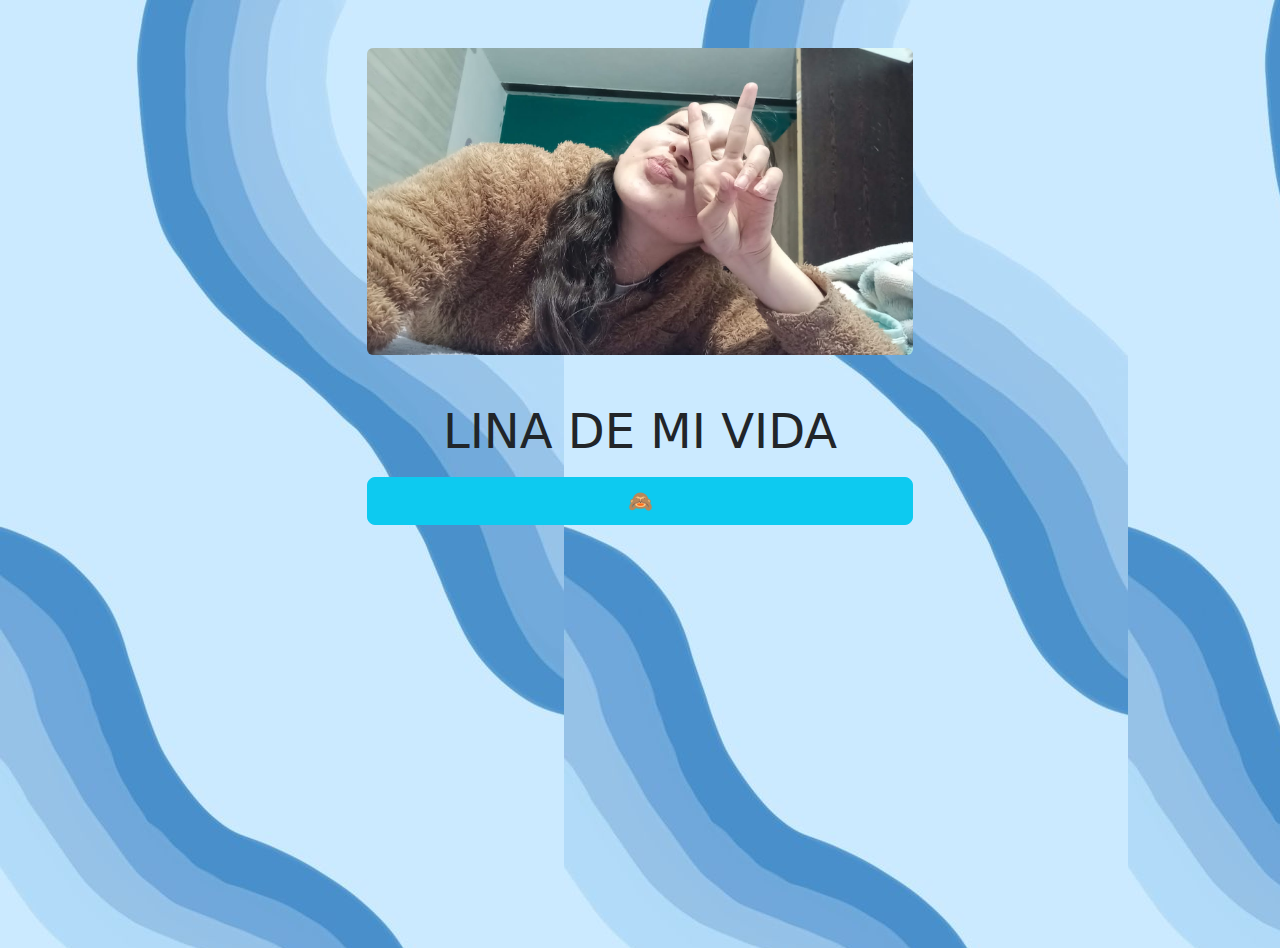
<file: index.html>
<!DOCTYPE html>
<html lang="en">
<head>
    <meta charset="UTF-8">
    <meta name="viewport" content="width=device-width, initial-scale=1.0">
    <title>love</title>
    <link href="style.css" rel="stylesheet">
    <link href="https://cdn.jsdelivr.net/npm/bootstrap@5.3.3/dist/css/bootstrap.min.css" rel="stylesheet" integrity="sha384-QWTKZyjpPEjISv5WaRU9OFeRpok6YctnYmDr5pNlyT2bRjXh0JMhjY6hW+ALEwIH" crossorigin="anonymous">
</head>
<body>
    <section class="container my-5">
        <div class="row justify-content-center align-items-center mt-5">
            <div class="col-md-6 col-lg-6 justify-content-center align-items-center" >
                <div class="ratio ratio-16x9">
                    <img src="Img/atras1.4.jpg" class="rounded mx-auto d-block" alt="...">
                </div>
            </div>
        </div>
        <div class="row justify-content-center align-items-center mt-5">
            <div class="col-md-6 col-lg-6 justify-content-center align-items-center">
                <div class="row justify-content-center align-items-center">
                    <p class="display-5 text-center">LINA DE MI VIDA</p>
                </div>
                <div class="row justify-content-center align-items-center">
                    <a href="atras.html"><button type="button" class="btn btn-info btn-lg w-100">&#128584</button></a>
                </div>
            </div>
        </div>
    </section>
    <script src="https://cdn.jsdelivr.net/npm/bootstrap@5.3.3/dist/js/bootstrap.bundle.min.js" integrity="sha384-YvpcrYf0tY3lHB60NNkmXc5s9fDVZLESaAA55NDzOxhy9GkcIdslK1eN7N6jIeHz" crossorigin="anonymous"></script>
</body>
</html>
</file>
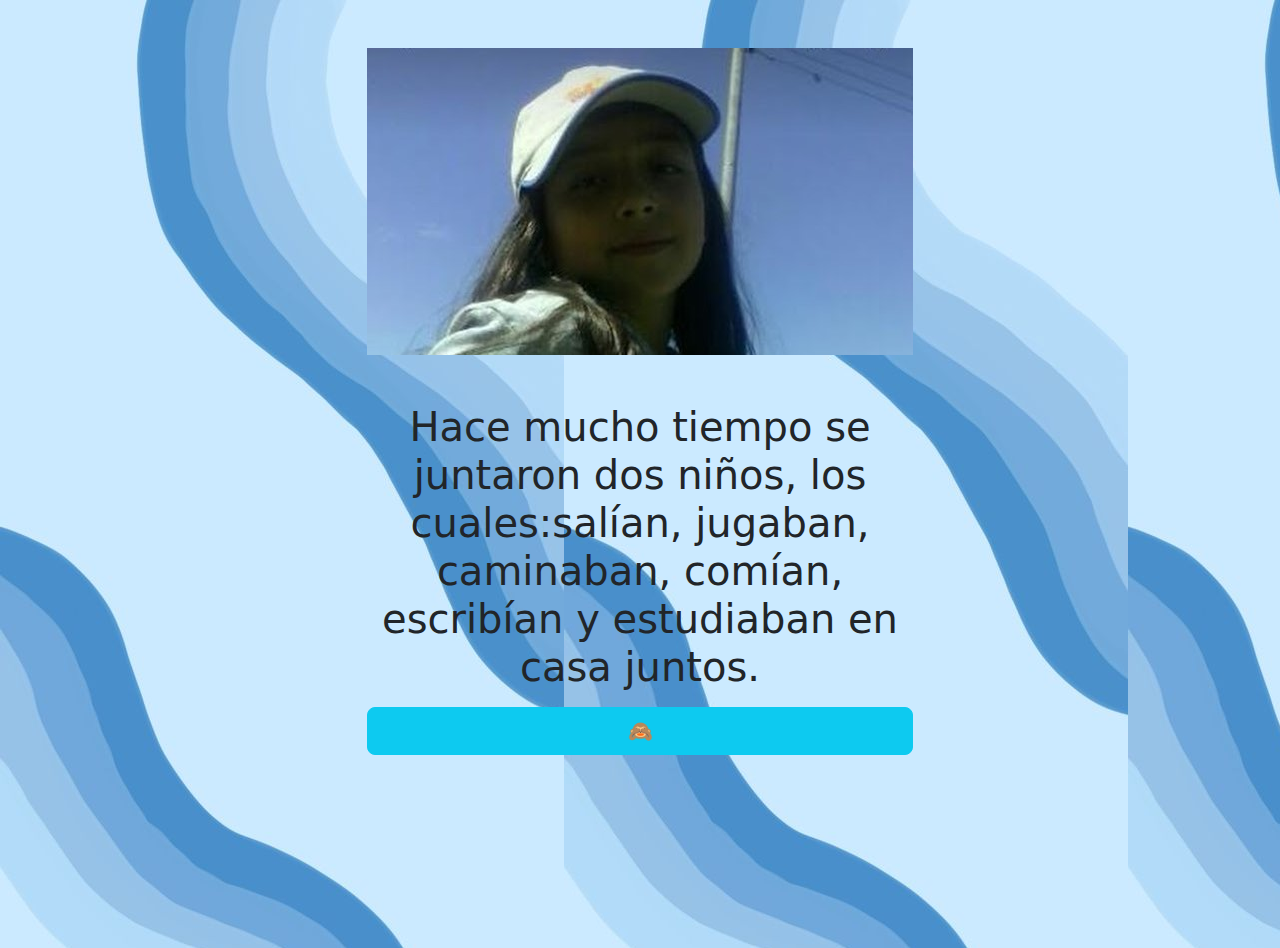
<file: atras.html>
<!DOCTYPE html>
<html lang="en">
<head>
    <meta charset="UTF-8">
    <meta name="viewport" content="width=device-width, initial-scale=1.0">
    <title>love</title>
    <link href="style.css" rel="stylesheet">
    <link href="https://cdn.jsdelivr.net/npm/bootstrap@5.3.3/dist/css/bootstrap.min.css" rel="stylesheet" integrity="sha384-QWTKZyjpPEjISv5WaRU9OFeRpok6YctnYmDr5pNlyT2bRjXh0JMhjY6hW+ALEwIH" crossorigin="anonymous">
</head>

<body>
    <section class="container my-5">
        <div class="row justify-content-center align-items-center mt-5">
            <div class="col-md-6 col-lg-6 justify-content-center align-items-center" >
                <div class="ratio ratio-16x9">
                    <iframe src="Img/carrusel2.jpg" title="video1" allowfullscreen></iframe>
                </div>
            </div>
        </div>
        <div class="row justify-content-center align-items-center mt-5">
            <div class="col-md-6 col-lg-6 justify-content-center align-items-center">
                <div class="row justify-content-center align-items-center">
                    <p class="display-6 text-center">Hace mucho tiempo se juntaron dos niños, los cuales:salían, jugaban, caminaban, comían, escribían y estudiaban en casa juntos.</p>
                </div>
                <div class="row justify-content-center align-items-center">
                    <a href="atras1.html"><button type="button" class="btn btn-info btn-lg w-100">&#128584</button></a>
                </div>
            </div>
        </div>
    </section>
    <script src="https://cdn.jsdelivr.net/npm/bootstrap@5.3.3/dist/js/bootstrap.bundle.min.js" integrity="sha384-YvpcrYf0tY3lHB60NNkmXc5s9fDVZLESaAA55NDzOxhy9GkcIdslK1eN7N6jIeHz" crossorigin="anonymous"></script>
</body>
</html>
</file>
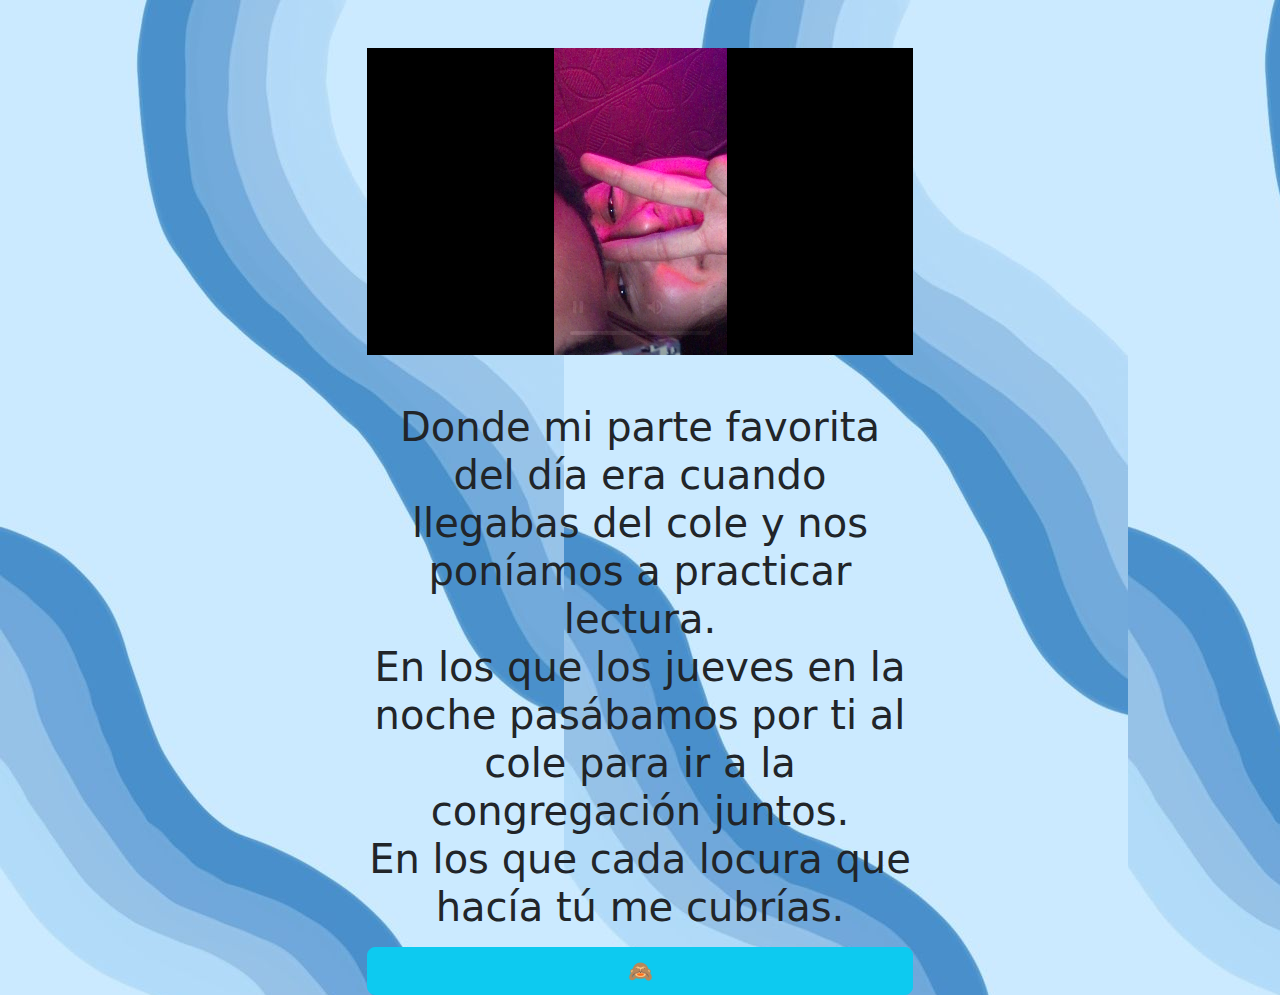
<file: atras1.html>
<!DOCTYPE html>
<html lang="en">
<head>
    <meta charset="UTF-8">
    <meta name="viewport" content="width=device-width, initial-scale=1.0">
    <title>love</title>
    <link href="style.css" rel="stylesheet">
    <link href="https://cdn.jsdelivr.net/npm/bootstrap@5.3.3/dist/css/bootstrap.min.css" rel="stylesheet" integrity="sha384-QWTKZyjpPEjISv5WaRU9OFeRpok6YctnYmDr5pNlyT2bRjXh0JMhjY6hW+ALEwIH" crossorigin="anonymous">
</head>

<body>
    <section class="container my-5">
        <div class="row justify-content-center align-items-center mt-5">
            <div class="col-md-6 col-lg-6 justify-content-center align-items-center" >
                <div class="ratio ratio-16x9">
                    <iframe src="Img/Atras1.mp4" title="video1" allowfullscreen></iframe>
                </div>
            </div>
        </div>
        <div class="row justify-content-center align-items-center mt-5">
            <div class="col-md-6 col-lg-6 justify-content-center align-items-center">
                <div class="row justify-content-center align-items-center">
                    <p class="display-6 text-center">Donde mi parte favorita del día era cuando llegabas del cole y nos poníamos a practicar lectura. <br>En los que los jueves en la noche pasábamos por ti al cole para ir a la congregación juntos. <br> En los que cada locura que hacía tú me cubrías. </p>
                </div>
                <div class="row justify-content-center align-items-center">
                    <a href="atras2.html"><button type="button" class="btn btn-info btn-lg w-100">&#128584</button></a>
                </div>
            </div>
        </div>
    </section>
    <script src="https://cdn.jsdelivr.net/npm/bootstrap@5.3.3/dist/js/bootstrap.bundle.min.js" integrity="sha384-YvpcrYf0tY3lHB60NNkmXc5s9fDVZLESaAA55NDzOxhy9GkcIdslK1eN7N6jIeHz" crossorigin="anonymous"></script>
</body>
</html>
</file>
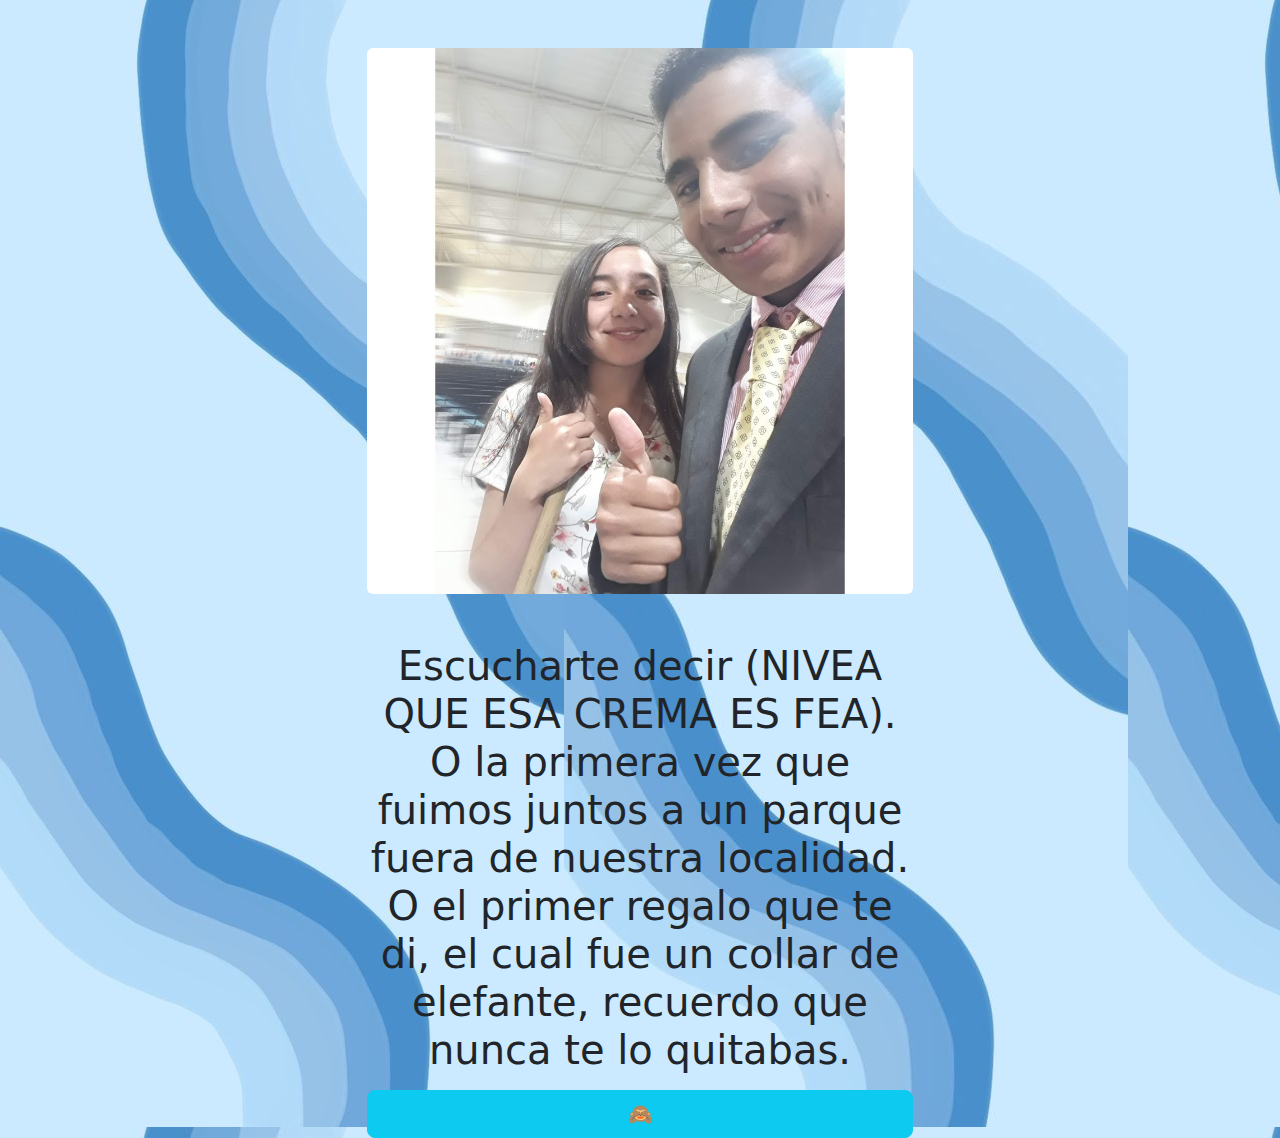
<file: atras2.html>
<!DOCTYPE html>
<html lang="en">
<head>
    <meta charset="UTF-8">
    <meta name="viewport" content="width=device-width, initial-scale=1.0">
    <title>love</title>
    <link href="style.css" rel="stylesheet">
    <link href="https://cdn.jsdelivr.net/npm/bootstrap@5.3.3/dist/css/bootstrap.min.css" rel="stylesheet" integrity="sha384-QWTKZyjpPEjISv5WaRU9OFeRpok6YctnYmDr5pNlyT2bRjXh0JMhjY6hW+ALEwIH" crossorigin="anonymous">
</head>

<body>
    <section class="container my-5">
        <div class="row justify-content-center align-items-center mt-5">
            <div class="col-md-6 col-lg-6 justify-content-center align-items-center" >
                    <div class="ratio ratio-1x1">
                        <img src="Img/carrusel1.jpg" class="rounded mx-auto d-block" alt="...">
                    </div>
            </div>
        </div>
        <div class="row justify-content-center align-items-center mt-5">
            <div class="col-md-6 col-lg-6 justify-content-center align-items-center">
                <div class="row justify-content-center align-items-center">
                    <p class="display-6 text-center"> Escucharte decir (NIVEA QUE ESA CREMA ES FEA). <br> O la primera vez que fuimos juntos a un parque fuera de nuestra localidad. <br> O el primer regalo que te di, el cual fue un collar de elefante, recuerdo que nunca te lo quitabas. </p>
                </div>
                <div class="row justify-content-center align-items-center">
                    <a href="atras3.html"><button type="button" class="btn btn-info btn-lg w-100">&#128584</button></a>
                </div>
            </div>
        </div>
    </section>
    <script src="https://cdn.jsdelivr.net/npm/bootstrap@5.3.3/dist/js/bootstrap.bundle.min.js" integrity="sha384-YvpcrYf0tY3lHB60NNkmXc5s9fDVZLESaAA55NDzOxhy9GkcIdslK1eN7N6jIeHz" crossorigin="anonymous"></script>
</body>
</html>
</file>
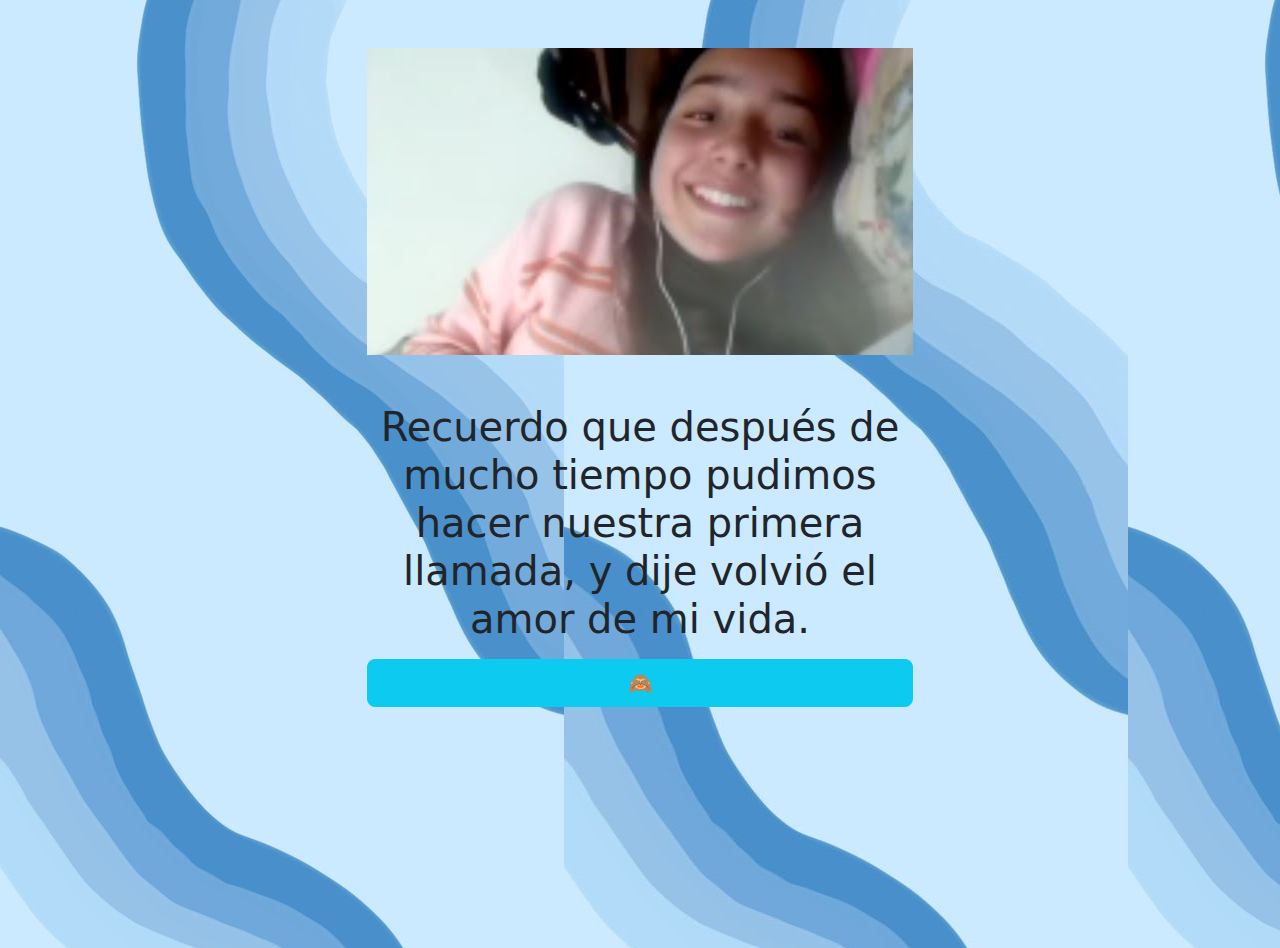
<file: atras3.html>
<!DOCTYPE html>
<html lang="en">
<head>
    <meta charset="UTF-8">
    <meta name="viewport" content="width=device-width, initial-scale=1.0">
    <title>love</title>
    <link href="style.css" rel="stylesheet">
    <link href="https://cdn.jsdelivr.net/npm/bootstrap@5.3.3/dist/css/bootstrap.min.css" rel="stylesheet" integrity="sha384-QWTKZyjpPEjISv5WaRU9OFeRpok6YctnYmDr5pNlyT2bRjXh0JMhjY6hW+ALEwIH" crossorigin="anonymous">
</head>

<body>
    <section class="container my-5">
        <div class="row justify-content-center align-items-center mt-5">
            <div class="col-md-6 col-lg-6 justify-content-center align-items-center" >
                <div class="ratio ratio-16x9">
                    <iframe src="Img/atras3.jpg" title="video1" allowfullscreen></iframe>
                </div>
            </div>
        </div>
        <div class="row justify-content-center align-items-center mt-5">
            <div class="col-md-6 col-lg-6 justify-content-center align-items-center">
                <div class="row justify-content-center align-items-center">
                    <p class="display-6 text-center">Recuerdo que después de mucho tiempo pudimos hacer nuestra primera llamada, y dije volvió el amor de mi vida. </p>
                </div>
                <div class="row justify-content-center align-items-center">
                    <a href="atras4.html"><button type="button" class="btn btn-info btn-lg w-100"> &#128584</button></a>
                </div>
            </div>
        </div>
    </section>
    <script src="https://cdn.jsdelivr.net/npm/bootstrap@5.3.3/dist/js/bootstrap.bundle.min.js" integrity="sha384-YvpcrYf0tY3lHB60NNkmXc5s9fDVZLESaAA55NDzOxhy9GkcIdslK1eN7N6jIeHz" crossorigin="anonymous"></script>
</body>
</html>
</file>
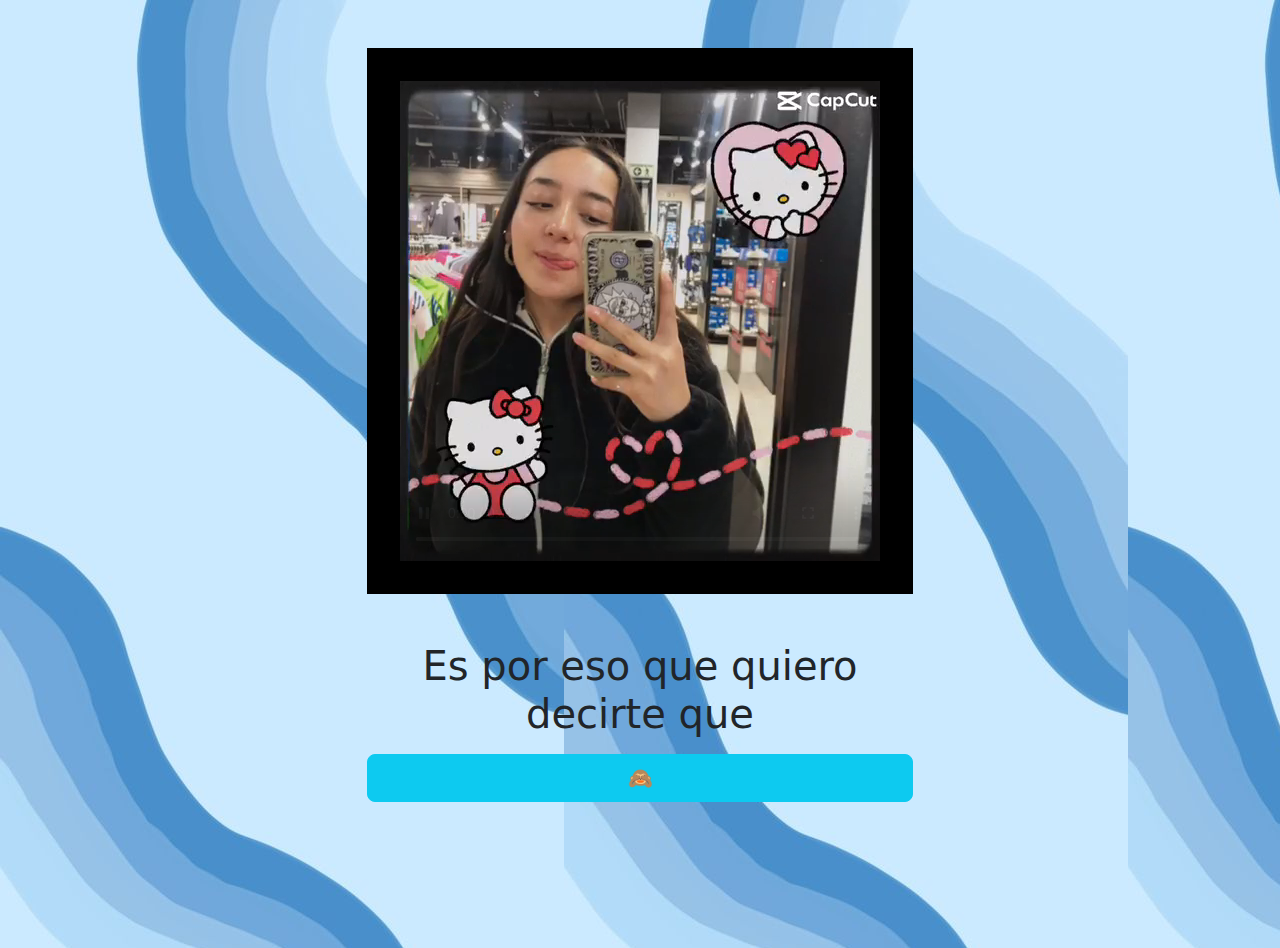
<file: atras4.html>
<!DOCTYPE html>
<html lang="en">
<head>
    <meta charset="UTF-8">
    <meta name="viewport" content="width=device-width, initial-scale=1.0">
    <title>love</title>
    <link href="style.css" rel="stylesheet">
    <link href="https://cdn.jsdelivr.net/npm/bootstrap@5.3.3/dist/css/bootstrap.min.css" rel="stylesheet" integrity="sha384-QWTKZyjpPEjISv5WaRU9OFeRpok6YctnYmDr5pNlyT2bRjXh0JMhjY6hW+ALEwIH" crossorigin="anonymous">
</head>

<body>
    <section class="container my-5">
        <div class="row justify-content-center align-items-center mt-5">
            <div class="col-md-6 col-lg-6 justify-content-center align-items-center" >
                <div class="ratio ratio-1x1">
                    <iframe src="Img/video1.mp4" title="video1" allowfullscreen></iframe>
                </div>
            </div>
        </div>
        <div class="row justify-content-center align-items-center mt-5">
            <div class="col-md-6 col-lg-6 justify-content-center align-items-center">
                <div class="row justify-content-center align-items-center">
                    <p class="display-6 text-center">Es por eso que quiero decirte que </p>
                </div>
                <div class="row justify-content-center align-items-center">
                    <a href="atras5.html"><button type="button" class="btn btn-info btn-lg w-100"> &#128584</button></a>
                </div>
            </div>
        </div>
    </section>
    <script src="https://cdn.jsdelivr.net/npm/bootstrap@5.3.3/dist/js/bootstrap.bundle.min.js" integrity="sha384-YvpcrYf0tY3lHB60NNkmXc5s9fDVZLESaAA55NDzOxhy9GkcIdslK1eN7N6jIeHz" crossorigin="anonymous"></script>
</body>
</html>
</file>
<file: style.css>
body {
    background-image: url(Img/fondo.jpg);
    height: 100vh;
  }
</file>
